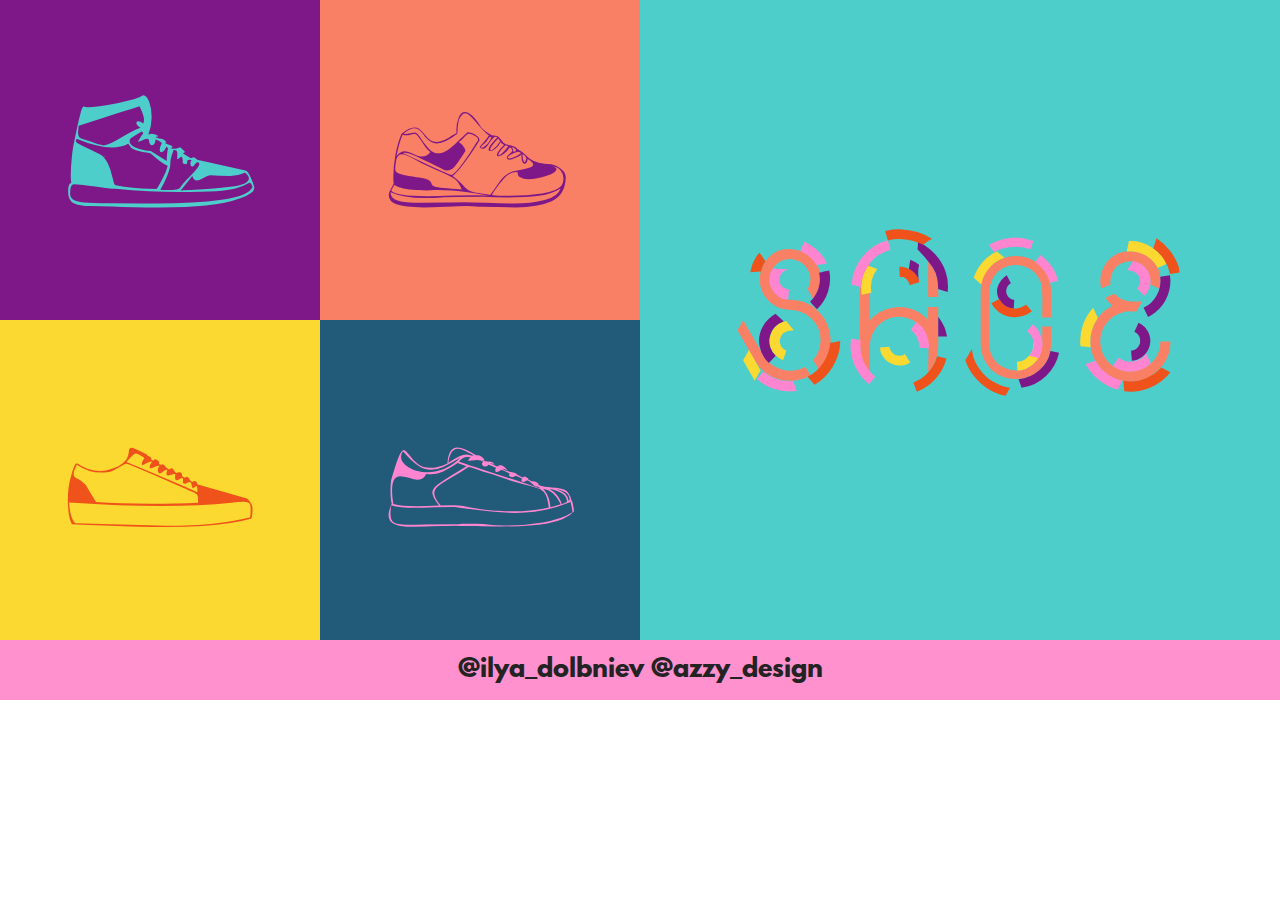
<file: index.html>
<!DOCTYPE html>
<html lang="en" >
<head>
  <meta charset="UTF-8">
  <title>CodePen - A Pen by  Ilia Dolbniev</title>
  <link rel="stylesheet" href="./style.css">

</head>
<body>
<!-- partial:index.partial.html -->
<!DOCTYPE html>
<html>
    <head>
        <title> Sneakers </title>
        <style></style>
    </head>
    <body>
    
      <div class="grid">

        
      
      <div class="sneaker jordan"> <a href='https://www.nike.com/pl/'><p1> D </p1> </a> </div>
      <div class="sneaker nb"> <a href='https://www.newbalance.com/'><p2> F </p2></a> </div>
      <div class="sneaker vans"> <a href='https://www.vans.com/'><p3> G </p3></a> </div>
      <div class="sneaker adidas"> <a href='https://www.adidas.pl/'><p4> R </p4></a> </div>
        <div class="shoe"> SHOE </div>
      
    
      </div>
          <div class="instagram">  
                  <a href='https://www.instagram.com/ilya_dolbniev/'> @ilya_dolbniev </a>
                  <a href='https://www.instagram.com/azzy_design/'> @azzy_design </a>  
          
          </div>
  </body>

</html>
<!-- partial -->
  
</body>
</html>
</file>
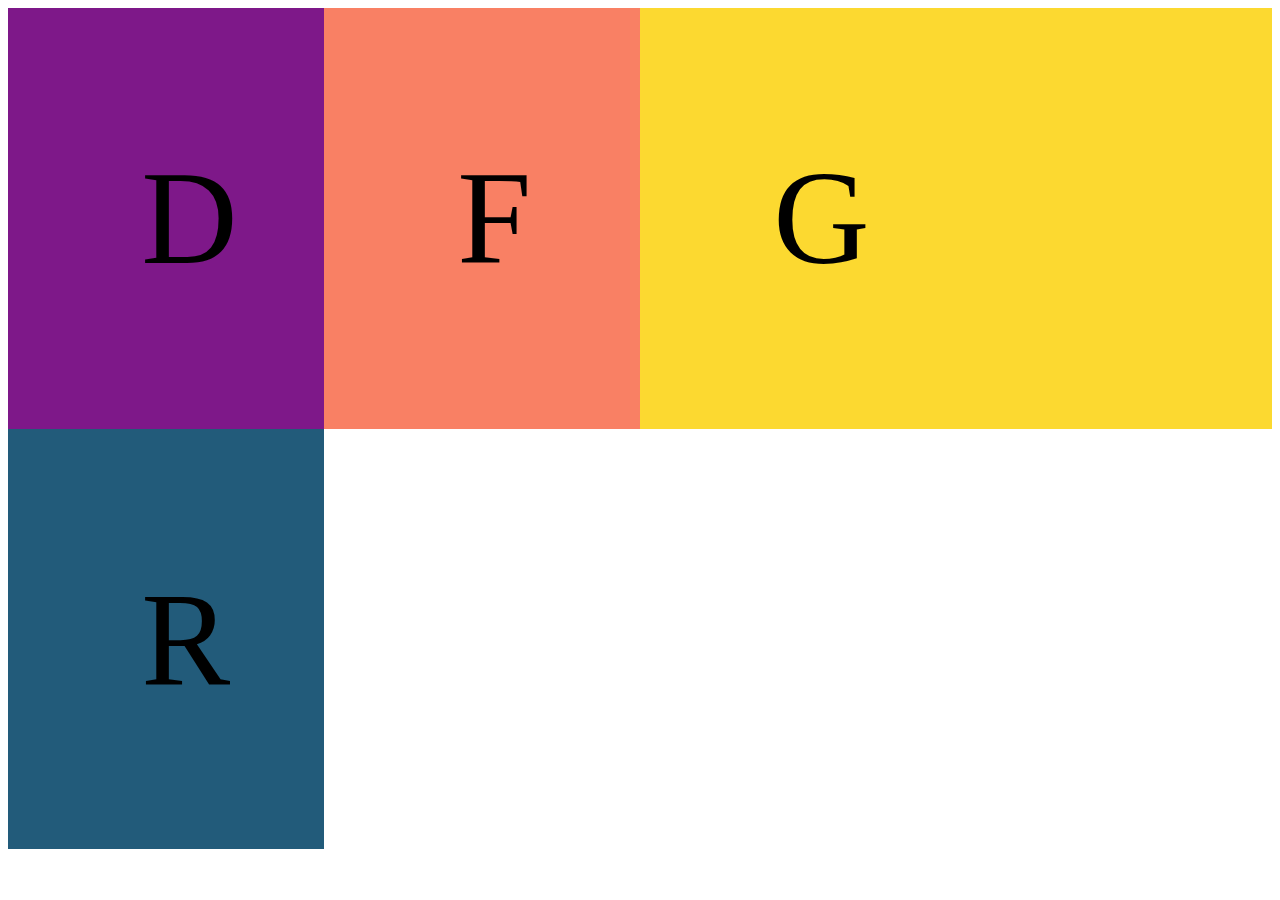
<file: Sneakers Site.html>
<!DOCTYPE html>
<html>
    <head>
        <title> Sneaker Site </title>
        
        <style>
        
            .grid {
            display: grid;
            grid-template-columns: 25% 25% 50%;
            grid-template-rows: 50% 50%;
            grid-template-areas: 
                "s1 s2 shoe"
                "s3 s4 shoe";
            font-family: yoo_fom; 
            }

        .grid > div{
            padding: 1em;
        }


        .sneaker {
            font-size: 100pt;
            
        }

        .jordan {
                background-color: #7E1889;
            }
        .nb {
                background-color: #F98064;
            } 
        .vans {
                background-color: #FCD930;
            }
        .adidas {
                background-color: #225B7A;
            }
        
        <meta charset="utf-8">
        <link rel="stylesheet" href="Style.css">
        </style>    
    
    </head>
    <body>
    
        <div class="grid"> 
            <div class="sneaker jordan"> D </div>
            <div class="sneaker nb"> F </div>
            <div class="sneaker vans"> G </div>
            <div class="sneaker adidas"> R </div>
           
            </div>
    </body>

</html>
</file>
<file: style.css>
@font-face {
  font-family: yoo_fom;
  src: url(https://iliadolbniev.github.io/Sneaker.ttf
);
} 


@font-face {
  font-family: League Spartan Bold;
  src: url(https://iliadolbniev.github.io/LeagueSpartan-Bold.otf
); 
}

@font-face {
  font-family: Jumbo_shoes_font;
  src: url(https://iliadolbniev.github.io/Jumbo_shoes_fontGX.ttf
); 
}

@keyframes shoe { 
  0% {font-variation-settings: "wght" 0;}
  50% {font-variation-settings: "wght" 100;}
  100% {font-variation-settings: "wght" 0;}
}
@keyframes snkr {
                0% {
                  font-size: 25vw;
                   font-variation-settings: "wght" 0;
                }
                15% {
                  font-size: 35vw;
                   font-variation-settings: "wght" 0;  
              }
                
                25% {
                  font-size: 30vw;
                   font-variation-settings: "wght" 0;  
              }    
                
                40% {
                  font-size: 40vw;
                   font-variation-settings: "wght" 100;  
              }
                
                60% {
                  font-size: 30vw;
                   font-variation-settings: "wght" 0;  
              }
  
                80% {
                  font-size: 30vw;
                   font-variation-settings: "wght" 0;  
              }

  
                100% {
                  font-size: 30vw;
                   font-variation-settings: "wght" 0;   
              }
            }
            
            body {
                margin: 0;
            }

            
            p1:hover {
                animation: 2s infinite snkr;
            }
            p2:hover {
                animation: 2s infinite snkr;
            }
            p3:hover {
                animation: 2s infinite snkr;
            }
            p4:hover {
                animation: 2s infinite snkr;
            }
            


.grid {
   display: grid;  
   grid-template-columns: 25% 25% 25% 25%;
   grid-template-rows: 50% 50%;
 }

.sneaker {
  font-family: yoo_fom;
  font-size: 25vw;
  height: 25vw;
  width: 25vw;
  text-align: center;
  line-height: 50%;
}

a:link, a:visited  {
  color: currentColor;
  text-decoration: none;
}
a:hover {
  color: #fff;
  text-decoration: none;
  
}

/*.jordan, .jordan a:link, .jordan a:visited {*/
.jordan {
  font-variation-settings: "wght" 0;
  background-color: #7E1889;
  color: #4ECECB;
  
}
.nb {
  background-color: #F98064;
  color: #7E1889;
}
.vans{
  background-color: #FCD930;
  color: #EF521B;
}
.adidas {
  background-color: #225B7A;
  color: #FF85D1;
}

.shoe {
  background-color: #4ECECB;
  grid-column: 3 / 5;
  grid-row: 1 / 3;
  font-family: Jumbo_shoes_font;
  font-size: 30vw;
  text-align: center;
  animation: 2s infinite shoe;
  line-height: 93%;
}



.instagram {
  text-align: center;
  color: #232323;
  background-color: #FF91CF;
  text-align: center;
  font-family:  League Spartan Bold;
  font-size: 18pt;
  line-height: 45pt;
}
</file>
